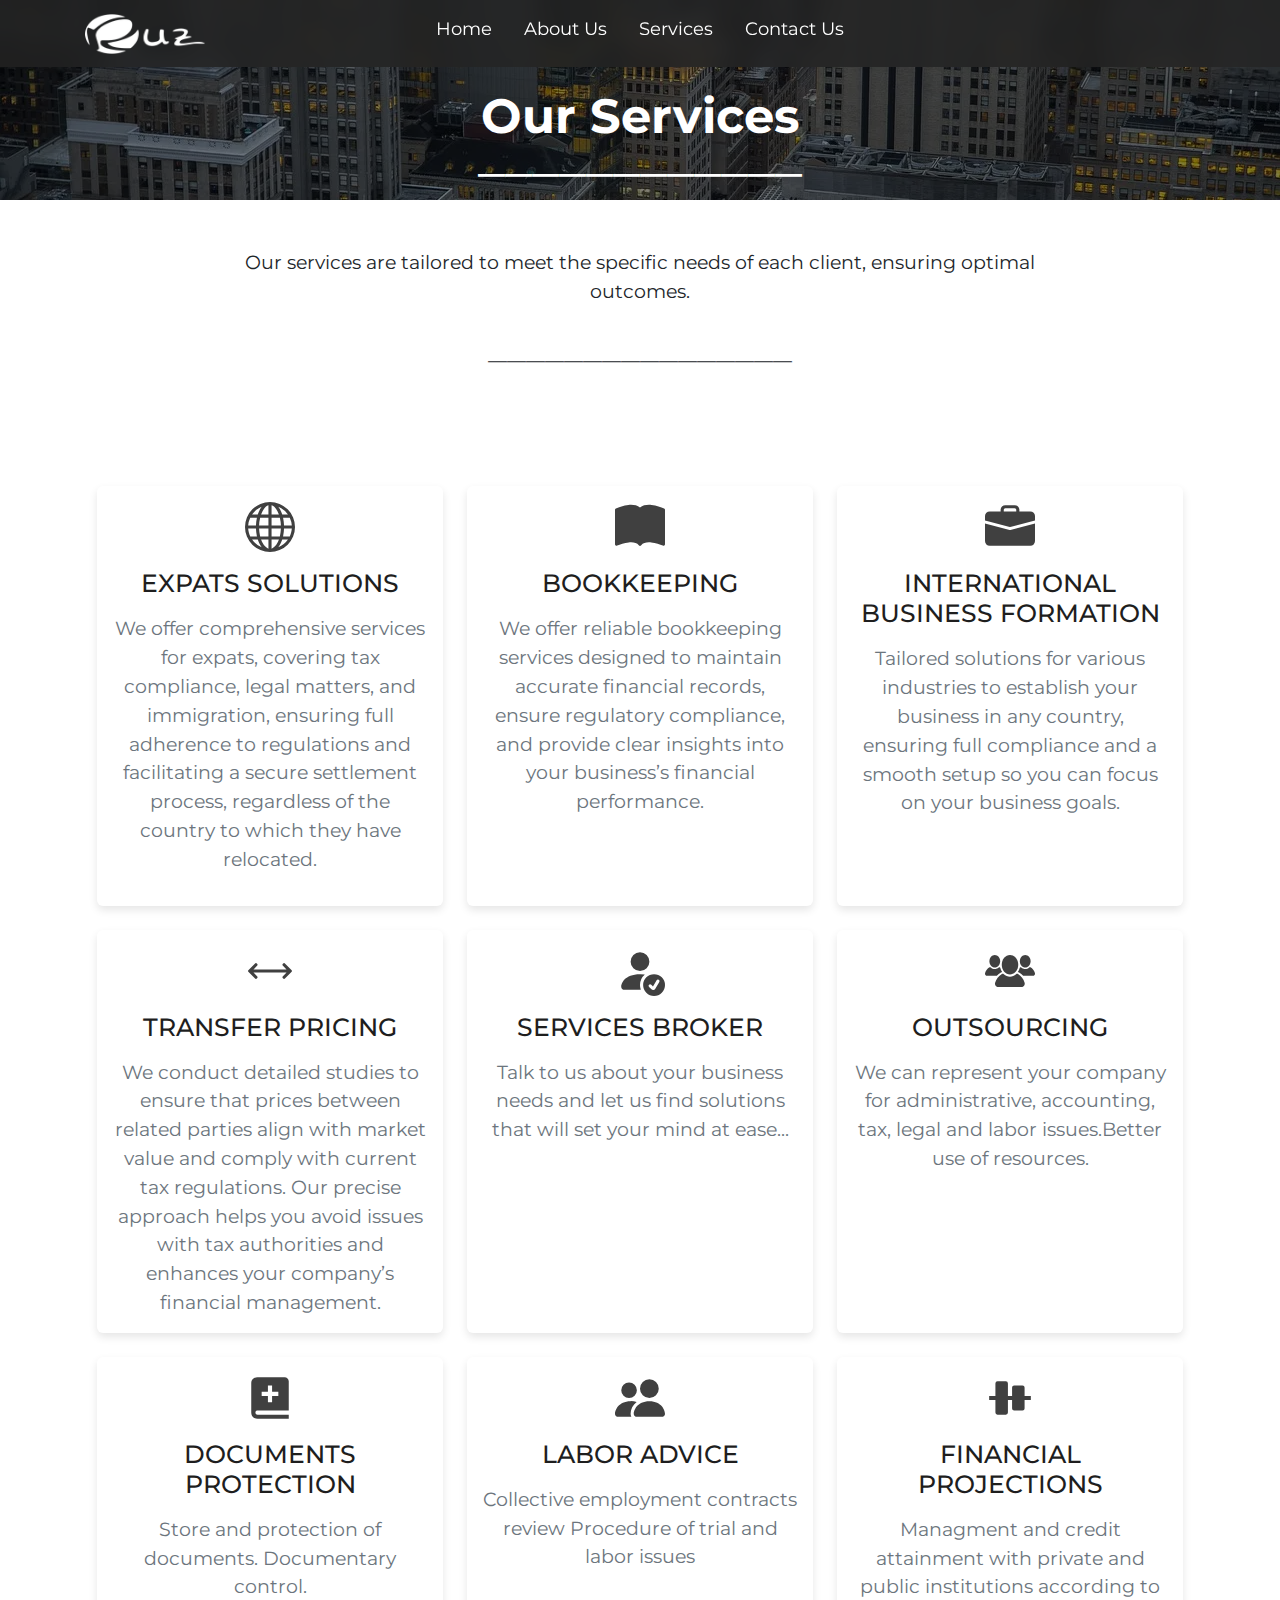
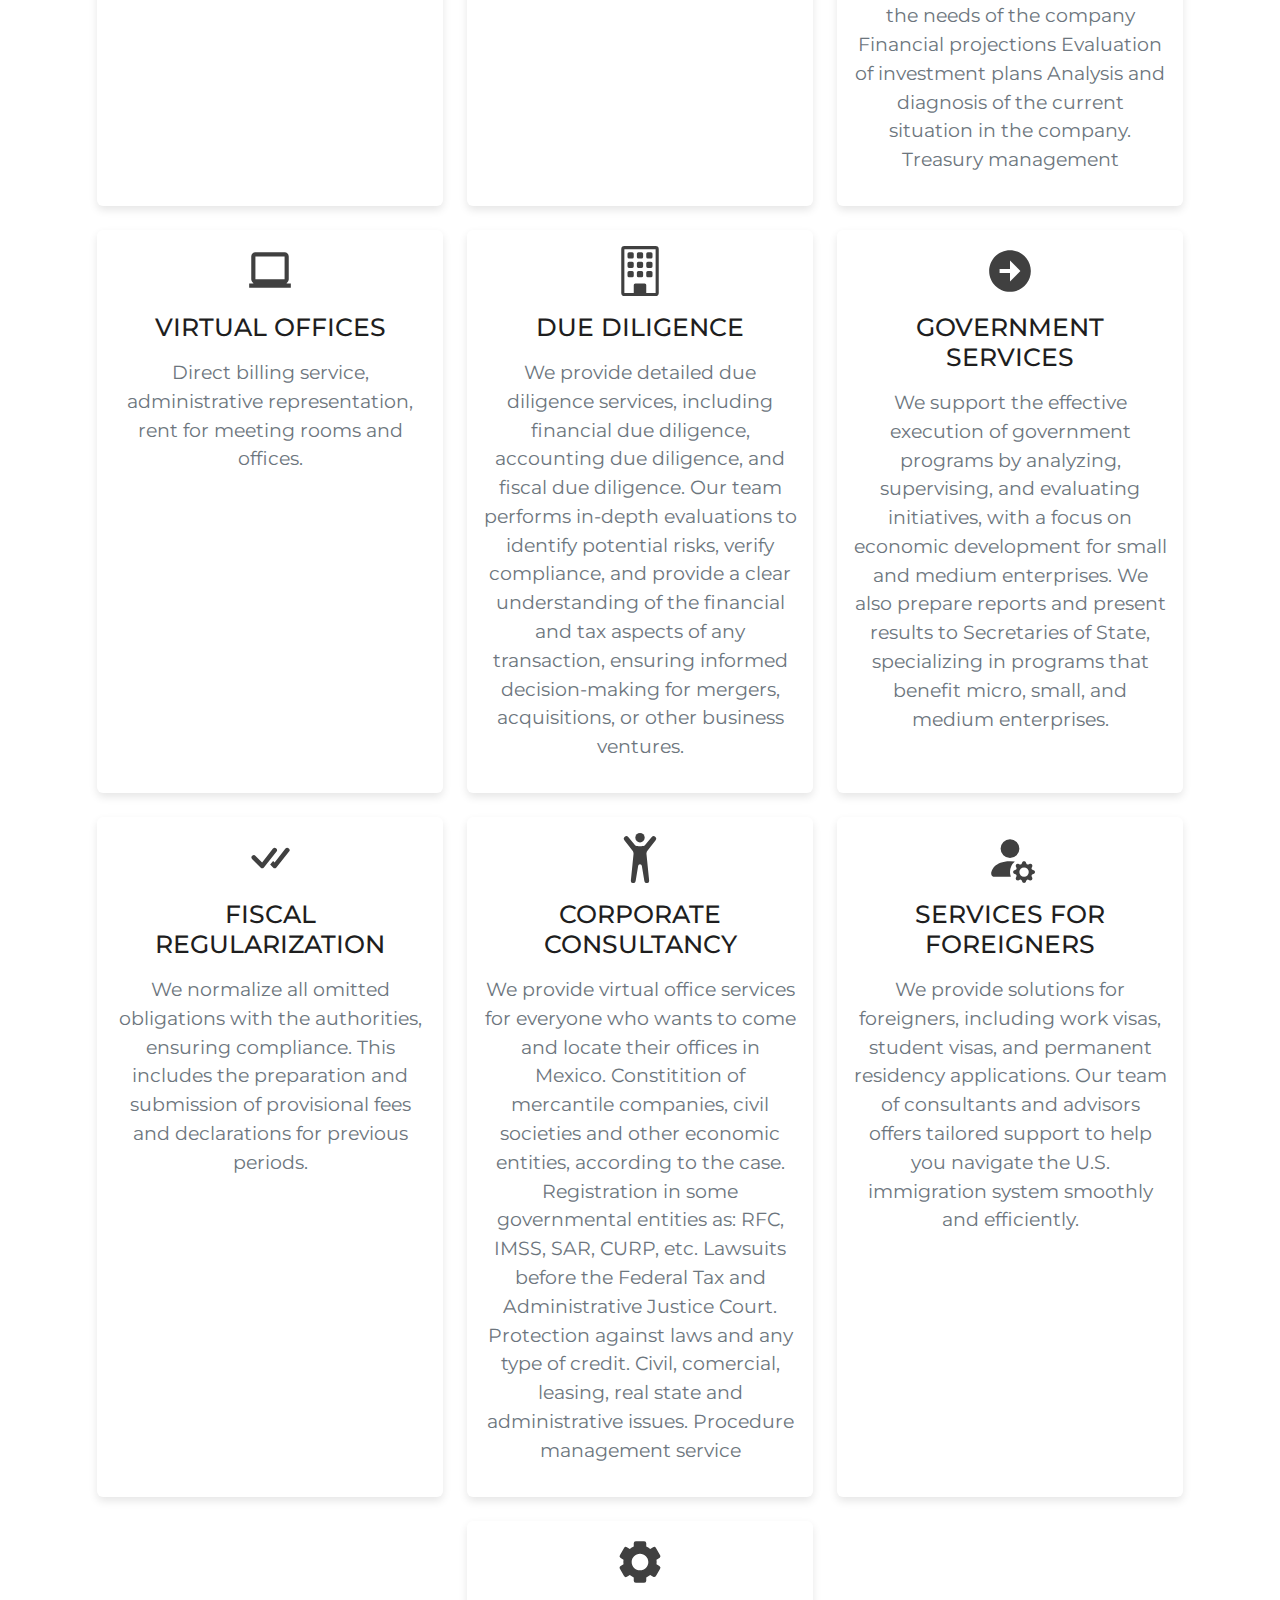
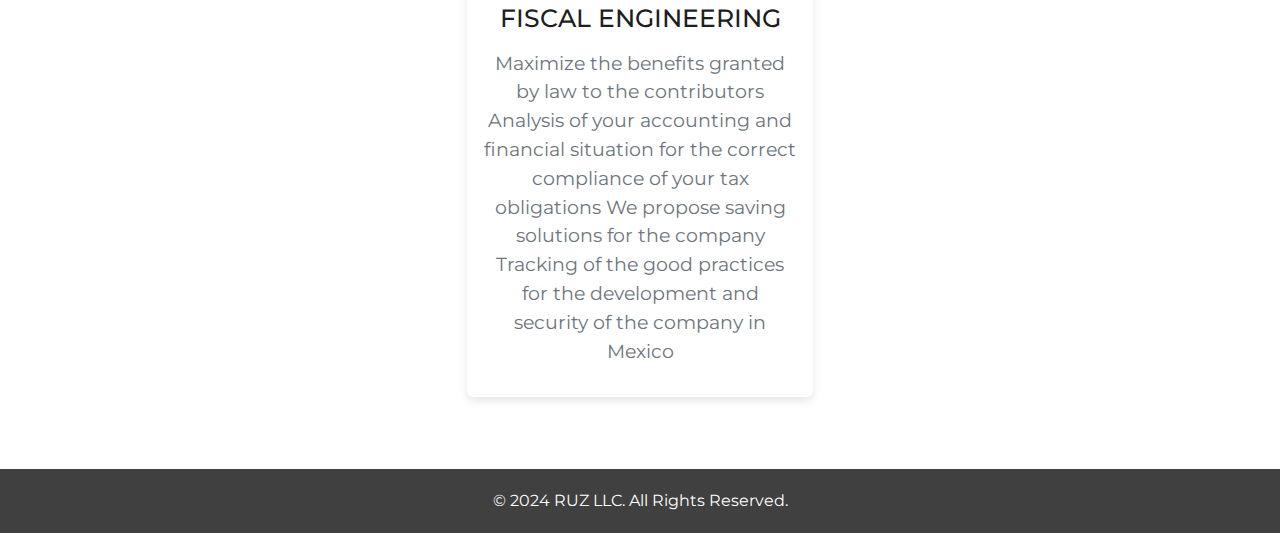
<file: nav/services.html>
<!DOCTYPE html>
<html lang="en">

<head>
    <meta charset="utf-8">
    <meta name="viewport" content="width=device-width, initial-scale=1">
    <link rel="icon" href="../img/icono-pagina.png" type="image/png">
    <title>RUZ LLC</title>
    <link rel="stylesheet" href>
    <link href="https://cdn.jsdelivr.net/npm/bootstrap@5.3.3/dist/css/bootstrap.min.css" rel="stylesheet"
        integrity="sha384-QWTKZyjpPEjISv5WaRU9OFeRpok6YctnYmDr5pNlyT2bRjXh0JMhjY6hW+ALEwIH" crossorigin="anonymous">
    <link href="https://cdn.jsdelivr.net/npm/bootstrap-icons@1.10.5/font/bootstrap-icons.css" rel="stylesheet">
    <link rel="stylesheet" href="../css/style.css">
</head>

<body>
    <!-- Barra de Navegación -->
    <nav class="navbar navbar-expand-lg navbar-dark fixed-top">
        <div class="container">
            <a href="../index.html" class="navbar-brand" title="Ruz"> <img src="../img/logo-ruz-b.png" alt width="120"
                    height="40">
            </a>
            <button class="navbar-toggler" type="button" data-bs-toggle="collapse" data-bs-target="#navbarS"
                aria-controls="navbarS" aria-expanded="false" aria-label="Toggle navigation">
                <span class="navbar-toggler-icon"></span>
            </button>
            <div class="collapse navbar-collapse" id="navbarS">
                <ul class="navbar-nav ms-auto">
                    <li class="nav-item">
                        <a href="../index.html" class="nav-link fs-3 me-3">Home</a>
                    </li>
                    <li class="nav-item">
                        <a href="./about.html" class="nav-link fs-3 me-3">About Us</a>
                    </li>
                    <li class="nav-item">
                        <a href="./services.html" class="nav-link fs-3 me-3">Services</a>
                    </li>
                    <li class="nav-item">
                        <a href="../index.html#contacto" class="nav-link fs-3 me-3">Contact
                            Us</a>
                    </li>
                </ul>
            </div>
        </div>
    </nav>

    <!-- Sección de imagen de presentación -->
    <section class="img-container">
        <img src="../img/edificios.webp" alt="Title" class="d-block w-100 intro-img">
        <div class="intro-text">
            <h1> Our Services</h1>
            <p>————————————</p>
        </div>
    </section>

    <!-- Descripcion -->

    <section class="py-5" id="seccion-texto">
        <div class="container">
            <!-- <h5 class="text-center">Learn about our services</h5><br> -->
            <p class="w-75 mx-auto text-center">
                Our services are tailored to meet the specific needs of each client, ensuring optimal outcomes.
            </p><br>
            <p class="text-center">————————————————</p>
        </div>
    </section>

    <!-- Sección de tarjetas -->
    <section class="cards-section border-cero py-5" id="about-us">
        <div class="container text-center">
            <div class="row w-100 mx-auto d-flex justify-content-center flex-wrap">

                <div class="col-12 col-sm-6 col-md-4 mb-4">
                    <div class="card h-100" onclick="toggleDescription(this)">
                        <div class="card-body text-center">
                            <img src="../img/icon/expats-solutions.svg" alt="Soluciones para expatriados" width="50"
                                height="50">
                            <h5 class="card-title mb-3 mt-3">EXPATS SOLUTIONS</h5>
                            <p class="card-text long-text">We offer comprehensive services for expats, covering tax
                                compliance, legal matters, and immigration, ensuring full adherence to regulations and
                                facilitating a secure settlement process, regardless of the country to which they have
                                relocated.</p>
                            <img class="icon-hidden mx-auto" src="../img/icon/clic.svg" alt="Clic" width="20" height="20">
                        </div>
                    </div>
                </div>

                <div class="col-12 col-sm-6 col-md-4 mb-4">
                    <div class="card h-100" onclick="toggleDescription(this)">
                        <div class="card-body text-center">
                            <img src="../img/icon/bookkeeping.svg" alt="Mission" width="50" height="50">
                            <h5 class="card-title mb-3 mt-3">BOOKKEEPING</h5>
                            <p class="card-text long-text">We offer reliable bookkeeping services designed to maintain accurate
                                financial records, ensure regulatory compliance, and provide clear insights into your
                                business’s financial performance.</p>
                            <img class="icon-hidden mx-auto" src="../img/icon/clic2.svg" alt="Clic" width="20" height="20">
                        </div>
                    </div>
                </div>

                <div class="col-12 col-sm-6 col-md-4 mb-4">
                    <div class="card h-100" onclick="toggleDescription(this)">
                        <div class="card-body text-center">
                            <img src="../img/icon/international-business-formation.svg" alt="Mission" width="50"
                                height="50">
                            <h5 class="card-title mb-3 mt-3">INTERNATIONAL BUSINESS FORMATION</h5>
                            <p class="card-text long-text">Tailored solutions for various industries to establish your business
                                in any country, ensuring full compliance and a smooth setup so you can focus on your
                                business goals.
                            </p>
                            <img class="icon-hidden mx-auto" src="../img/icon/clic3.svg" alt="Clic" width="20" height="20">
                        </div>
                    </div>
                </div>

                <!--  -->

                <div class="col-12 col-sm-6 col-md-4 mb-4">
                    <div class="card h-100" onclick="toggleDescription(this)">
                        <div class="card-body text-center">
                            <img src="../img/icon/transfer-pricing.svg" alt="Mission" width="50" height="50">
                            <h5 class="card-title mb-3 mt-3">TRANSFER PRICING</h5>
                            <p class="card-text long-text">We conduct detailed studies to ensure that prices between related
                                parties align with market value and comply with current tax regulations. Our precise
                                approach helps you avoid issues with tax authorities and enhances your company’s
                                financial management.</p>
                        </div>
                        <img class="icon-hidden mx-auto" src="../img/icon/clic4.svg" alt="Clic" width="20" height="20">
                    </div>
                </div>

                <div class="col-12 col-sm-6 col-md-4 mb-4">
                    <div class="card h-100" onclick="toggleDescription(this)">
                        <div class="card-body text-center">
                            <img src="../img/icon/services-broken.svg" alt="Vision" width="50" height="50">
                            <h5 class="card-title mb-3 mt-3">SERVICES BROKER</h5>
                            <p class="card-text long-text">Talk to us about your
                                business needs and let us find solutions
                                that will set your mind at ease...</p>
                            <img class="icon-hidden mx-auto" src="../img/icon/clic5.svg" alt="Clic" width="20" height="20">
                        </div>
                    </div>
                </div>

                <div class="col-12 col-sm-6 col-md-4 mb-4">
                    <div class="card h-100" onclick="toggleDescription(this)">
                        <div class="card-body text-center">
                            <img src="../img/icon/outsourcing.svg" alt="Vision" width="50" height="50">
                            <h5 class="card-title mb-3 mt-3">OUTSOURCING</h5>
                            <p class="card-text long-text">We can represent your
                                company for administrative, accounting, tax,
                                legal and labor issues.Better use of
                                resources.</p>
                            <p class="card-text short-text d-none">We can represent your company...</p>
                        </div>
                    </div>
                </div>

                <!--  -->
                
                <div class="col-12 col-sm-6 col-md-4 mb-4">
                    <div class="card h-100" onclick="toggleDescription(this)">
                        <div class="card-body text-center">
                            <img src="../img/icon/documents-protection.svg" alt="Mission" width="50" height="50">
                            <h5 class="card-title mb-3 mt-3">DOCUMENTS PROTECTION</h5>
                            <p class="card-text long-text">Store and protection of
                                documents. Documentary control.</p>
                            <p class="card-text short-text d-none">Store and protection...</p>
                        </div>
                    </div>
                </div>

                <div class="col-12 col-sm-6 col-md-4 mb-4">
                    <div class="card h-100" onclick="toggleDescription(this)">
                        <div class="card-body text-center">
                            <img src="../img/icon/labor-advice.svg" alt="Vision" width="50" height="50">
                            <h5 class="card-title mb-3 mt-3">LABOR ADVICE</h5>
                            <p class="card-text long-text">Collective employment contracts review Procedure of trial and labor
                                issues</p>
                            <p class="card-text short-text d-none">Collective employment contracts...</p>
                        </div>
                    </div>
                </div>

                <div class="col-12 col-sm-6 col-md-4 mb-4">
                    <div class="card h-100" onclick="toggleDescription(this)">
                        <div class="card-body text-center">
                            <img src="../img/icon/financial-projections.svg" alt="Mission" width="50" height="50">
                            <h5 class="card-title mb-3 mt-3">FINANCIAL PROJECTIONS</h5>
                            <p class="card-text long-text">Managment and credit
                                attainment with private and public
                                institutions according to the needs of the
                                company Financial projections Evaluation of
                                investment plans Analysis and diagnosis of
                                the current situation in the company.
                                Treasury management</p>
                            <p class="card-text short-text d-none">Managment and credit attainment...</p>
                        </div>
                    </div>
                </div>

                <!--  -->
                
                <div class="col-12 col-sm-6 col-md-4 mb-4">
                    <div class="card h-100" onclick="toggleDescription(this)">
                        <div class="card-body text-center">
                            <img src="../img/icon/virtual-offices.svg" alt="img" width="50" height="50">
                            <h5 class="card-title mb-3 mt-3">VIRTUAL OFFICES</h5>
                            <p class="card-text long-text">Direct billing service, administrative representation, rent for
                                meeting rooms and offices.</p>
                            <p class="card-text short-text d-none">Direct billing service...</p>
                        </div>
                    </div>
                </div>

                <div class="col-12 col-sm-6 col-md-4 mb-4">
                    <div class="card h-100" onclick="toggleDescription(this)">
                        <div class="card-body text-center">
                            <img src="../img/icon/due-diligense.svg" alt="img" width="50" height="50">
                            <h5 class="card-title mb-3 mt-3">DUE DILIGENCE</h5>
                            <p class="card-text long-text">We provide detailed due diligence services, including financial due
                                diligence, accounting due diligence, and fiscal due diligence. Our team performs
                                in-depth evaluations to identify potential risks, verify compliance, and provide a clear
                                understanding of the financial and tax aspects of any transaction, ensuring informed
                                decision-making for mergers, acquisitions, or other business ventures.</p>
                            <p class="card-text short-text d-none">We provide detailed due diligence...</p>
                        </div>
                    </div>
                </div>

                <div class="col-12 col-sm-6 col-md-4 mb-4">
                    <div class="card h-100" onclick="toggleDescription(this)">
                        <div class="card-body text-center">
                            <img src="../img/icon/government-services.svg" alt="img" width="50" height="50">
                            <h5 class="card-title mb-3 mt-3">GOVERNMENT SERVICES</h5>
                            <p class="card-text long-text">We support the effective execution of government programs by
                                analyzing, supervising, and evaluating initiatives, with a focus on economic development
                                for small and medium enterprises. We also prepare reports and present results to
                                Secretaries of State, specializing in programs that benefit micro, small, and medium
                                enterprises.</p>
                            <p class="card-text short-text d-none">We support the effective execution...</p>
                        </div>
                    </div>
                </div>

                <!--  -->

                <div class="col-12 col-sm-6 col-md-4 mb-4">
                    <div class="card h-100" onclick="toggleDescription(this)">
                        <div class="card-body text-center">
                            <img src="../img/icon/fiscal-regularization.svg" alt="img" width="50" height="50">
                            <h5 class="card-title mb-3 mt-3">FISCAL
                                REGULARIZATION</h5>
                            <p class="card-text long-text">We normalize all omitted obligations with the authorities, ensuring
                                compliance. This includes the preparation and submission of provisional fees and
                                declarations for previous periods.​</p>
                            <p class="card-text short-text d-none">We normalize all omitted obligations...</p>
                        </div>
                    </div>
                </div>

                <div class="col-12 col-sm-6 col-md-4 mb-4">
                    <div class="card h-100" onclick="toggleDescription(this)">
                        <div class="card-body text-center">
                            <img src="../img/icon/corporate-consultancy.svg" alt="img" width="50" height="50">
                            <h5 class="card-title mb-3 mt-3">CORPORATE
                                CONSULTANCY</h5>
                            <p class="card-text long-text">We provide virtual office
                                services for everyone who wants to come and
                                locate their offices in Mexico. Constitition
                                of mercantile companies, civil societies and
                                other economic entities, according to the
                                case. Registration in some governmental
                                entities as: RFC, IMSS, SAR, CURP, etc.
                                Lawsuits before the Federal Tax and
                                Administrative Justice Court. Protection
                                against laws and any type of credit. Civil,
                                comercial, leasing, real state and
                                administrative issues. Procedure management
                                service</p>
                            <p class="card-text short-text d-none">We provide virtual office...</p>
                        </div>
                    </div>
                </div>

                <div class="col-12 col-sm-6 col-md-4 mb-4">
                    <div class="card h-100" onclick="toggleDescription(this)">
                        <div class="card-body text-center">
                            <img src="../img/icon/services-for-foreigners.svg" alt="img" width="50" height="50">
                            <h5 class="card-title mb-3 mt-3">SERVICES FOR
                                FOREIGNERS</h5>
                            <p class="card-text long-text">We provide solutions for foreigners, including work visas, student
                                visas, and permanent residency applications. Our team of consultants and advisors offers
                                tailored support to help you navigate the U.S. immigration system smoothly and
                                efficiently.</p>
                            <p class="card-text short-text d-none">We provide solutions for foreigners...</p>
                        </div>
                    </div>
                </div>

                <!--  -->

                <div class="col-12 col-sm-6 col-md-4 mb-4">
                    <div class="card h-100" onclick="toggleDescription(this)">
                        <div class="card-body text-center">
                            <img src="../img/icon/fiscal-engineering.svg" alt="img" width="50" height="50">
                            <h5 class="card-title mb-3 mt-3">FISCAL ENGINEERING</h5>
                            <p class="card-text long-text">Maximize the benefits
                                granted by law to the contributors Analysis
                                of your accounting and financial situation
                                for the correct compliance of your tax
                                obligations We propose saving solutions for
                                the company Tracking of the good practices
                                for the development and security of the
                                company in Mexico​</p>
                            <p class="card-text short-text d-none">Maximize the benefits granted by law...</p>
                        </div>
                    </div>
                </div>

            </div>
        </div>
    </section>

    <!-- Seccion de derechos de autor -->
    <footer class="footer-section">
        <div class="footer-content">
            <p class="footer-text">
                © 2024 RUZ LLC. All Rights Reserved.
            </p>
        </div>
    </footer>

    <!-- ---------------------- -->
    <!-- Cambia el camino si tu archivo está en una ruta diferente -->
    <script src="../js/nav.js"></script>

    <!-- Botón de leer más en las tarjetas -->
    <script src="../js/cards.js"></script>

    <script src="https://cdn.jsdelivr.net/npm/bootstrap@5.3.3/dist/js/bootstrap.bundle.min.js"
        integrity="sha384-YvpcrYf0tY3lHB60NNkmXc5s9fDVZLESaAA55NDzOxhy9GkcIdslK1eN7N6jIeHz"
        crossorigin="anonymous"></script>
</body>

</html>
</file>
<file: css/style.css>
/* Globales */
/* ================== */
@import url('https://fonts.googleapis.com/css2?family=Montserrat:ital,wght@0,100..900;1,100..900&display=swap');

body {
    font-family: 'Montserrat', sans-serif;
    overflow: auto;
}

/* Barra de Navegación */
.navbar {
    background-color: rgba(36, 36, 36, 0.787); /* Color de fondo con transparencia */
    -webkit-backdrop-filter: blur(10px);
    backdrop-filter: blur(10px); /* Opcional: Añade un desenfoque al fondo detrás de la barra de navegación */
    transition: top 0.3s; /* Animación para ocultar y mostrar la barra de navegación */
}

.navbar-brand {
    flex: 1; /* Permite que el logo ocupe el espacio necesario */
    display: flex;
    align-items: center;
}

#navbarS a{
    font-size: 18px !important;
    color: #fff;
}

.navbar-toggler {
    position: absolute;
    right: 0;
    top: 50%;
    transform: translateY(-50%);
}

.navbar-nav {
    display: flex;
    flex-direction: column;
    align-items: center;
    width: 100%;
    text-align: center;
}

.nav-item {
    margin-bottom: 0.5rem; /* Espacio entre los elementos de la lista */
}

/* Sección Intro */
.intro-section {
    position: relative;
    height: 45vh; 
    display: flex;
    align-items: center;
    justify-content: center;
    text-align: center;
    overflow: hidden;
    padding-top: 120px; /* Ajusta según tus necesidades */
}

.background-image {
    position: absolute;
    top: 0;
    left: 0;
    width: 100%;
    height: 100%;
    object-fit: cover; /* Esto asegura que la imagen cubra toda la sección */
    z-index: -1; /* Coloca la imagen detrás del texto */
}

.intro-text {
    position: relative;
    z-index: 2;
    color: white;
    font-size: 3rem;
    margin-top: 0; /* Elimina el margen superior */
}

.intro-text h1 {
    font-size: 3rem;
    font-weight: bold;
    margin: 0 0.5rem; /* Añade un poco de margen para separar los párrafos */
}

.intro-text p {
    font-size: 1.7rem;
    font-weight: bold;
    margin: 0.5rem 0; /* Añade un poco de margen para separar los párrafos */
}

.intro-section::before {
    content: '';
    position: absolute;
    top: 0;
    left: 0;
    width: 100%;
    height: 100%;
    background-color: rgba(0, 0, 0, 0.5); /* Filtro oscuro para mejorar la legibilidad del texto */
    z-index: 1;
}


/* "About Us" */
.img-container {
    position: relative;
    width: 100%;
}

.intro-img {
    width: 100%;
    height: 200px; /* Ajusta esta altura según lo que necesites */
    object-fit: cover; /* Asegura que la imagen se ajuste bien dentro del contenedor */
}

.img-container::before {
    content: "";
    position: absolute;
    top: 0;
    left: 0;
    width: 100%;
    height: 100%;
    background: rgba(0, 0, 0, 0.5); /* Color negro difuminado, ajusta el color y la opacidad */
    z-index: 1;
}

.intro-text {
    position: absolute;
    top: 50%;
    left: 50%;
    transform: translate(-50%, -50%);
    color: white; /* Cambia el color del texto según tus necesidades */
    text-align: center;
    font-size: 20px; /* Ajusta el tamaño de la fuente según lo que necesites */
    font-weight: bold; /* Hace el texto más destacado */
    z-index: 2; /* Asegura que el texto esté por encima del fondo difuminado */
    padding-top: 40px;
}

.intro-text h1{
    padding-bottom: 0;
    padding-top: 50px;
    font-weight: bold;
}

.container{
    padding-left: 15px;
    padding-right: 15px;
    
}

.container h5{
    font-size: 25px;
    color: #1e1e1e;
}

.container p{
    font-size: larger;
}
#justify{
    text-align: justify;
}

.justify {
    text-align: justify; /* Justifica el texto */
}

.spaced-text {
    letter-spacing: 0.1em; /* Ajusta el valor según tus necesidades */
}

/* Botón "Read More" */
.btn-read-more {
    font-weight: normal;
    display: inline-block;
    margin-top: 0px;
    padding: 10px 20px;
    font-size: 1.25rem;
    color: rgb(40, 40, 40);
    background-color: #ffffff;
    border: 2px solid transparent;
    border-radius: 5px;
    text-decoration: none;
    position: relative; /* Necesario para el posicionamiento del pseudoelemento */
    overflow: hidden; /* Evita que el contenido se desborde */
    transition: all 0.3s ease;
}

.btn-read-more::after {
    content: '→'; /* El símbolo de la flecha */
    font-size: 1.25rem;
    margin-left: 10px;
    opacity: 0; /* Inicialmente oculto */
    transition: opacity 0.3s ease, transform 0.3s ease;
    position: absolute;
    right: 10px; /* Posiciona la flecha en el borde derecho del botón */
    top: 50%;
    transform: translateY(-50%); /* Centra verticalmente la flecha */
    border-color: #404040;
}

.btn-read-more:hover {
    background-color: rgba(40, 40, 40, 0.7); /* Color de fondo con transparencia */
    -webkit-backdrop-filter: blur(10px);
    backdrop-filter: blur(10px);
    color: #ffffff;
    transform: scale(1.05);
    padding-right: 35px; /* Aumenta el espacio a la derecha para la flecha */
}

.btn-read-more:hover::after {
    opacity: 1; /* Muestra la flecha en el hover */
    transform: translateY(-50%) scale(1.2); /* Aumenta ligeramente el tamaño de la flecha en hover */
}


/* Sección de Tarjetas */
.cards-section {
    background-color: #ffffff;
}

.border-cero{
    border-top: 0;
}

.card {
    border: none;
    box-shadow: 0 4px 8px rgba(0, 0, 0, 0.1);
    transition: transform 0.2s;
    display: flex;
    flex-direction: column;
    justify-content: space-between; /* Asegura que el contenido se distribuya */
    cursor: pointer;
}

.card:hover {
    transform: translateY(-10px);
}

.card-title {
    font-size: 1.75rem;
}

.card-text {
    font-size: 1rem;
    color: #6c757d;
    margin-bottom: 1rem; /* Añade un margen inferior para separar el texto */
}

.long-text {
    display: block; /* Muestra la descripción larga */
}

/* Ocultar la descripción corta por defecto */
.short-text {
    display: none; /* Oculta la descripción corta por defecto */
}

/* Ocultar clic a tarjetas */
.icon-hidden {
    display: none; /* Ocultar por defecto */
}

/* Sección de llamada a la acción */
.cta-section {
    padding: 20px;
    background-color: #404040; /* Fondo oscuro */
}

.cta-text {
    margin-bottom: 0;
    margin-right: 20px; /* Espacio entre el texto y el botón */
    color: #fff;
    font-size: 20px !important;
}

.btn-read-more {
    margin-left: auto; /* Asegura que el botón no esté pegado a la derecha */
}

/* Sección "Who We Are" */
.about-section {
    display: flex;
    align-items: center;
    padding: 40px 20px;
    background-color: #1e1e1e; /* Color de fondo suave */
}

.about-content {
    flex: 1;
    padding-right: 20px;
}

.about-title {
    font-size: 2rem;
    color: #ffffff;
    margin-bottom: 20px;
}

.about-description {
    font-size: 1.2rem;
    line-height: 1.6;
    color: #cfcfcf;
    text-align: justify;
}

.about-image-container {
    flex: 1;
    display: flex;
    justify-content: center;
    align-items: center;
}

.about-image {
    max-width: 90%;
    height: auto;
    border-radius: 10px;
    box-shadow: 0 4px 8px rgba(0, 0, 0, 0.1);
}

.button-container {
    display: flex; /* Usamos flexbox para centrar */
    justify-content: center; /* Centra el contenido horizontalmente */
    margin-top: 20px; /* Ajusta el margen según lo necesites */
}

.btn-services{
    /* Aquí puedes agregar estilos personalizados para tu botón */
    padding: 10px 20px; /* Espaciado interno */
    background-color: #404040; /* Color de fondo */
    color: white; /* Color del texto */
    text-decoration: none; /* Sin subrayado */
    border-radius: 5px; /* Esquinas redondeadas */
    align-items: center;
}

.btn-services:hover{
    background-color: rgb(40, 40, 40); /* Color de fondo con transparencia */
    -webkit-backdrop-filter: blur(10px);
    backdrop-filter: blur(10px);
    color: #ffffff;
    transform: scale(1.05);
}

/* Sección "Contáctanos" */
.contact-section {
    padding: 50px;
    background-color: #ffffff;
    display: flex;
    justify-content: space-between;
    align-items: flex-start;
    flex-direction: row;
}

.contact-content {
    max-width: 600px;
    width: 100%;
    text-align: justify;
}

.contact-title {
    font-size: 2rem;
    color: #1e1e1e;
    margin-bottom: 20px;
}

.contact-description {
    font-size: 1.2rem;
    color: #333;
    margin-bottom: 40px;
}

.contact-form {
    margin-top: 20px;
}

.contact-form .form-group {
    margin-bottom: 20px;
    text-align: left;
}

.contact-form label {
    display: block;
    margin-bottom: 5px;
    font-size: 1rem;
    color: #333;
}

.contact-form .form-control {
    width: 100%;
    padding: 10px;
    font-size: 1rem;
    border: 1px solid #ccc;
    border-radius: 5px;
}

.contact-form .form-control:focus {
    border-color: #1e1e1e;
    outline: none;
}

.btn-submit {
    background-color: #1e1e1e;
    color: #fff;
    padding: 10px 20px;
    font-size: 1.2rem;
    border: none;
    border-radius: 5px;
    cursor: pointer;
    transition: background-color 0.3s ease;
}

.btn-submit:hover {
    background-color: rgba(80, 80, 80, 0.8);
}

.centered-text {
    max-width: 80%;
    font-size: 18px;
}

.centered-text {
    max-width: 80%;
    font-size: 18px;
}

.contact-text {
    text-decoration: none;
    color: inherit;
    transition: transform 0.3s ease;
    color: #1e1e1e;
}

.contact-text:hover {
    transform: scale(1.1);
}

.col-left {
    flex: 1;
    display: flex;
    justify-content: center;
    align-items: center;
    text-align: justify;
    padding: 20px;
}

.col-right {
    margin-left: auto;
    margin-right: auto;
    display: flex;
    flex-direction: column;
    align-items: center; /* Centra horizontalmente el contenido */
}

.form-group select {
    width: 120px; /* Ajusta el tamaño del select para la lada */
  }
  
  .form-group input[type="tel"] {
    flex: 1;
    margin-left: 10px; /* Espacio entre el código de país y el número */
  }

/* Sección de Derechos de Autor (Footer) */
.footer-section {
    background-color: #404040; /* Fondo oscuro */
    padding: 20px 0;
    text-align: center;
    color: #ffffff; /* Texto en blanco */
}

.footer-content {
    max-width: 1200px;
    margin: 0 auto;
    padding: 0 20px;
}

.footer-text {
    font-size: 1rem;
    margin: 0;
}
/* -------ajuste de pantalla-------- */
@media (min-width: 769px) and (max-width: 1199px) {
    .intro-text h1 {
        font-size: 2.5rem; /* Ajusta el tamaño del título para pantallas medianas */
    }

    .intro-text p {
        font-size: 1.2rem; /* Ajusta el tamaño del párrafo */
    }

    .btn-read-more {
        font-size: 1rem; /* Ajusta el tamaño del botón "Read More" */
    }
    .card-text{
        font-size: 0.5rem;
    }
    .card-title{
        font-size: 1rem;
    }
    .long-text {
        display: block; /* Muestra la descripción larga */
    }
    .short-text {
        display: none; /* Asegúrate de que la descripción corta esté oculta */
    }
}

@media (max-width: 992px) {
    .intro-text h1 {
        font-size: 1.8rem; /* Ajusta el tamaño del título para pantallas medianas */
    }

    .intro-text p {
        font-size: 0.9rem; /* Ajusta el tamaño del párrafo */
    }

    .navbar-collapse {
        position: absolute;
        top: 100%;
        left: 0;
        right: 0;
        background-color: rgba(30, 30, 30, 0.9); /* Mismo color de fondo para el menú desplegable */
        -webkit-backdrop-filter: blur(10px);
        backdrop-filter: blur(10px);
        transition: top 0.3s;
    }
    .navbar-toggler{
        right: 20px;
    }
    .navbar-brand{
        justify-content: center;
    }
}

/* Ajuste para pantallas pequeñas */
@media (max-width: 768px) {
    .intro-section{
        padding-top: 120px;
    }

    .intro-text h1 {
        font-size: 2rem; /* Reduce el tamaño de la fuente del título */
    }

    .intro-text p {
        font-size: 1rem; /* Reduce el tamaño de la fuente del párrafo */
    }

    .btn-read-more {
        font-size: .9rem; /* Tamaño de fuente más pequeño */
    }
    .cta-text {
        font-size: 1rem; /* Ajusta el tamaño del texto en pantallas pequeñas */
        margin: 10px;
    }

    #boton-know {
        font-size: 0.9rem; /* Ajusta el tamaño del botón en pantallas pequeñas */
        padding: 8px 16px;
        margin: 10px;
    }
    .card-text{
        font-size: 0.5rem;
    }
    .card-title{
        font-size: 1rem;
    }
    .contact-section {
        flex-direction: column; /* Cambia a columna en pantallas pequeñas */
        align-items: center; /* Alinea elementos al centro */
    }

    .col-left {
        order: 1; /* col-left estará arriba */
        margin-right: 0; /* Elimina el margen derecho */
        width: 100%; /* Asegura que ocupe todo el ancho */
    }

    .col-right {
        order: 2; /* col-right estará debajo */
        width: 100%; /* Asegura que ocupe todo el ancho */
        padding-left: 0; /* Elimina el padding izquierdo */
    }


}

@media (max-width: 576px) {
    .intro-text h1 {
        font-size: 2rem; /* Reduce aún más el título */
    }

    .intro-text p {
        font-size: 0.9rem; /* Reduce más el tamaño del párrafo */
    }

    .btn-read-more {
        font-size: 0.7rem; /* Reduce más el tamaño del botón */
    }


    .col-left, .col-right {
        margin: 0; /* Elimina los márgenes en dispositivos móviles */
        padding: 10px; /* Reduce el padding en pantallas pequeñas */
    }

    .centered-text {
        max-width: 100%; /* Asegura que el texto use todo el ancho disponible */
    }

    .contact-content {
        max-width: 100%; /* Asegura que el formulario use todo el ancho disponible */
    }
    
    .card-text {
        font-size: 0.5rem;
    }

    .card-title {
        font-size: 1rem;
    }

    /* Ocultar ambos textos por defecto */
    .long-text, .short-text {
        display: none; /* Oculta ambos textos */
    }

    .icon-hidden {
        display: block; /* Ocultar por defecto */
    }
}


/* Responsive adjustments */
@media screen and (max-width: 768px) {
    .contact-section {
        flex-direction: column;
        padding: 20px;
    }

    .col-left, .col-right {
        margin: 5;
        padding: 5;
        text-align: justify;
        width: 100%;
    }

    .centered-text {
        max-width: 100%;
    }
}
</file>
